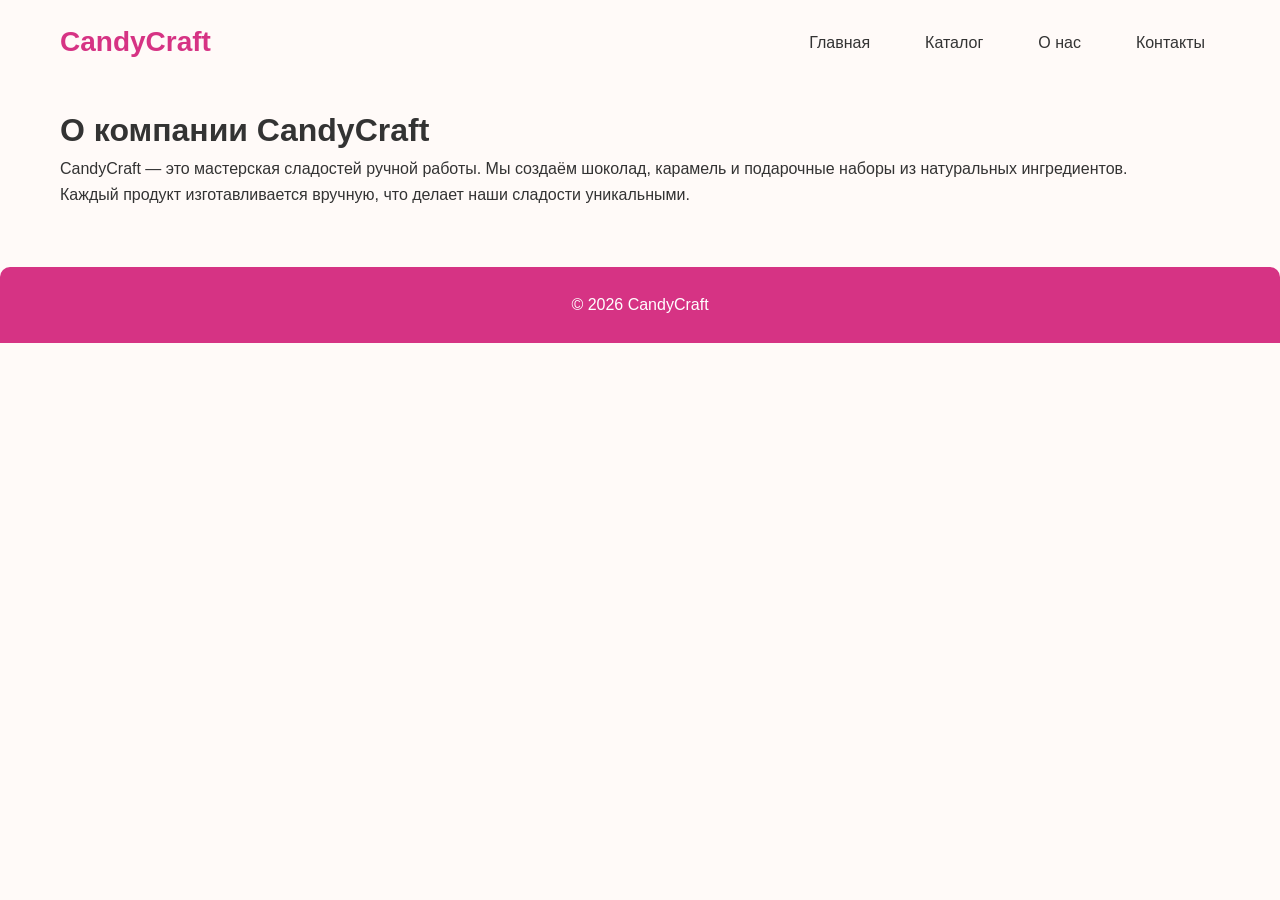
<file: about.html>
<!DOCTYPE html>
<html lang="ru">
<head>
<meta charset="UTF-8">
<meta name="viewport" content="width=device-width, initial-scale=1.0">
<title>О нас — CandyCraft</title>
<link rel="stylesheet" href="style.css">
  <!-- Yandex.Metrika counter -->
<script type="text/javascript">
    (function(m,e,t,r,i,k,a){
        m[i]=m[i]||function(){(m[i].a=m[i].a||[]).push(arguments)};
        m[i].l=1*new Date();
        for (var j = 0; j < document.scripts.length; j++) {if (document.scripts[j].src === r) { return; }}
        k=e.createElement(t),a=e.getElementsByTagName(t)[0],k.async=1,k.src=r,a.parentNode.insertBefore(k,a)
    })(window, document,'script','https://mc.yandex.ru/metrika/tag.js?id=108261401', 'ym');

    ym(108261401, 'init', {ssr:true, webvisor:true, clickmap:true, ecommerce:"dataLayer", referrer: document.referrer, url: location.href, accurateTrackBounce:true, trackLinks:true});
</script>
<noscript><div><img src="https://mc.yandex.ru/watch/108261401" style="position:absolute; left:-9999px;" alt="" /></div></noscript>
<!-- /Yandex.Metrika counter -->

<!-- Google tag (gtag.js) -->
<script async src="https://www.googletagmanager.com/gtag/js?id=G-VWJYDV2XHE"></script>
<script>
  window.dataLayer = window.dataLayer || [];
  function gtag(){dataLayer.push(arguments);}
  gtag('js', new Date());

  gtag('config', 'G-VWJYDV2XHE');
</script>

</head>
<body>

<header class="container">
<div class="logo">CandyCraft</div>
<nav>
<ul class="nav-list">
<li><a href="index.html">Главная</a></li>
<li><a href="catalog.html">Каталог</a></li>
<li><a href="about.html">О нас</a></li>
<li><a href="contacts.html">Контакты</a></li>
</ul>
</nav>
</header>

<main class="container">
<h1>О компании CandyCraft</h1>
<p>CandyCraft — это мастерская сладостей ручной работы. Мы создаём шоколад, карамель и подарочные наборы из натуральных ингредиентов.</p>
<p>Каждый продукт изготавливается вручную, что делает наши сладости уникальными.</p>
</main>

<footer class="footer">
<p>© 2026 CandyCraft</p>
</footer>

</body>
</html>
</file>
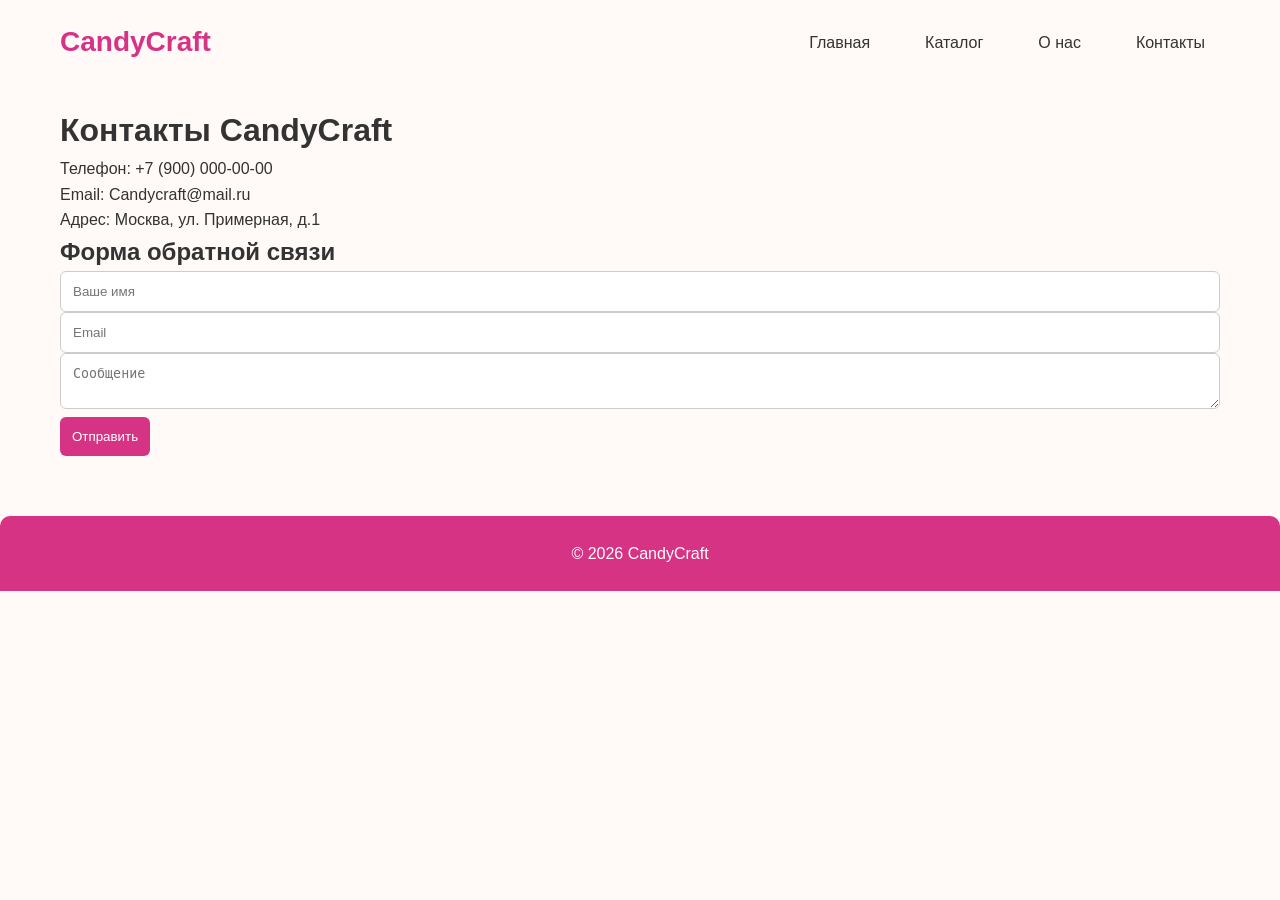
<file: contacts.html>
<!DOCTYPE html>
<html lang="ru">
<head>
<meta charset="UTF-8">
<meta name="viewport" content="width=device-width, initial-scale=1.0">
<title>Контакты — CandyCraft</title>
<link rel="stylesheet" href="style.css">
<!-- Yandex.Metrika counter -->
<script type="text/javascript">
    (function(m,e,t,r,i,k,a){
        m[i]=m[i]||function(){(m[i].a=m[i].a||[]).push(arguments)};
        m[i].l=1*new Date();
        for (var j = 0; j < document.scripts.length; j++) {if (document.scripts[j].src === r) { return; }}
        k=e.createElement(t),a=e.getElementsByTagName(t)[0],k.async=1,k.src=r,a.parentNode.insertBefore(k,a)
    })(window, document,'script','https://mc.yandex.ru/metrika/tag.js?id=108261401', 'ym');

    ym(108261401, 'init', {ssr:true, webvisor:true, clickmap:true, ecommerce:"dataLayer", referrer: document.referrer, url: location.href, accurateTrackBounce:true, trackLinks:true});
</script>
<noscript><div><img src="https://mc.yandex.ru/watch/108261401" style="position:absolute; left:-9999px;" alt="" /></div></noscript>
<!-- /Yandex.Metrika counter -->

<!-- Google tag (gtag.js) -->
<script async src="https://www.googletagmanager.com/gtag/js?id=G-VWJYDV2XHE"></script>
<script>
  window.dataLayer = window.dataLayer || [];
  function gtag(){dataLayer.push(arguments);}
  gtag('js', new Date());

  gtag('config', 'G-VWJYDV2XHE');
</script>
    
</head>
<body>

<header class="container">
<div class="logo">CandyCraft</div>
<nav>
<ul class="nav-list">
<li><a href="index.html">Главная</a></li>
<li><a href="catalog.html">Каталог</a></li>
<li><a href="about.html">О нас</a></li>
<li><a href="contacts.html">Контакты</a></li>
</ul>
</nav>
</header>

<main class="container">
<h1>Контакты CandyCraft</h1>
<p>Телефон: +7 (900) 000-00-00</p>
<p>Email: Candycraft@mail.ru</p>
<p>Адрес: Москва, ул. Примерная, д.1</p>

<h2 id="form">Форма обратной связи</h2>
<form>
<input type="text" placeholder="Ваше имя">
<input type="email" placeholder="Email">
<textarea placeholder="Сообщение"></textarea>
<button>Отправить</button>
</form>

</main>

<footer class="footer">
<p>© 2026 CandyCraft</p>
</footer>

</body>
</html>
</file>
<file: style.css>
* {
    margin: 0;
    padding: 0;
    box-sizing: border-box;
}

body {
    font-family: 'Arial', sans-serif;
    line-height: 1.6;
    background-color: #fffaf8;
    color: #333;
}

.container {
    max-width: 1200px;
    margin: auto;
    padding: 20px;
}


header {
    display: flex;
    justify-content: space-between;
    align-items: center;
    position: relative;
    padding: 15px 0;
}

.logo {
    font-size: 28px;
    font-weight: bold;
    color: #d63384;
}


.nav-list {
    display: flex;
    gap: 25px;
    list-style: none;
}

.nav-list li {
    position: relative;
}

.nav-list a {
    text-decoration: none;
    color: #333;
    padding: 10px 15px;
    transition: all 0.3s ease;
    border-radius: 6px;
}

.nav-list a:hover {
    background-color: #ffe4ec;
    color: #d63384;
}

.sub-menu {
    display: none;
    position: absolute;
    top: 100%;
    left: 0;
    background-color: #fff;
    border: 1px solid #eee;
    border-radius: 6px;
    box-shadow: 0 5px 15px rgba(0,0,0,0.1);
    min-width: 180px;
    padding: 10px 0;
    z-index: 100;
    opacity: 0;
    transform: translateY(10px);
    transition: all 0.3s ease;
}

.nav-list li:hover .sub-menu {
    display: block;
    opacity: 1;
    transform: translateY(0);
}

.sub-menu li a {
    display: block;
    padding: 10px 20px;
    color: #d63384;
    white-space: nowrap;
}

.sub-menu li a:hover {
    background-color: #ffe4ec;
    color: #b32270;
}


.hero {
    background-color: #ffe4ec;
    text-align: center;
    padding: 80px 20px;
    border-radius: 10px;
}

.hero h1 {
    margin-bottom: 15px;
    font-size: 2.5rem;
    color: #d63384;
}

.btn {
    display: inline-block;
    margin-top: 20px;
    padding: 12px 30px;
    background-color: #d63384;
    color: #fff;
    text-decoration: none;
    border-radius: 8px;
    transition: background 0.3s ease;
}

.btn:hover {
    background-color: #b32270;
}


.product-grid {
    display: grid;
    grid-template-columns: repeat(auto-fit, minmax(250px, 1fr));
    gap: 25px;
    margin-top: 30px;
}

.card {
    border: 1px solid #eee;
    padding: 15px;
    text-align: center;
    background-color: #fff;
    border-radius: 10px;
    transition: transform 0.2s ease, box-shadow 0.2s ease;
}

.card:hover {
    transform: translateY(-5px);
    box-shadow: 0 8px 20px rgba(0,0,0,0.1);
}

.card img {
    width: 100%;
    height: auto;
    border-radius: 6px;
}


.adv-grid {
    display: flex;
    gap: 20px;
    margin-top: 30px;
    flex-wrap: wrap;
}

.adv-grid div {
    background-color: #ffe4ec;
    padding: 25px;
    flex: 1;
    text-align: center;
    border-radius: 10px;
    font-weight: bold;
    transition: transform 0.2s ease;
}

.adv-grid div:hover {
    transform: translateY(-5px);
}


.contact form {
    display: flex;
    flex-direction: column;
    gap: 15px;
    margin-top: 30px;
}

input, textarea {
    padding: 12px;
    border: 1px solid #ccc;
    border-radius: 6px;
    width: 100%;
    transition: border 0.3s ease;
}

input:focus, textarea:focus {
    border-color: #d63384;
    outline: none;
}


button {
    padding: 12px;
    background-color: #d63384;
    color: white;
    border: none;
    border-radius: 6px;
    cursor: pointer;
    transition: background 0.3s ease;
}

button:hover {
    background-color: #b32270;
}


.footer {
    background-color: #d63384;
    color: white;
    text-align: center;
    padding: 25px 0;
    margin-top: 40px;
    border-radius: 10px 10px 0 0;
}
</file>
